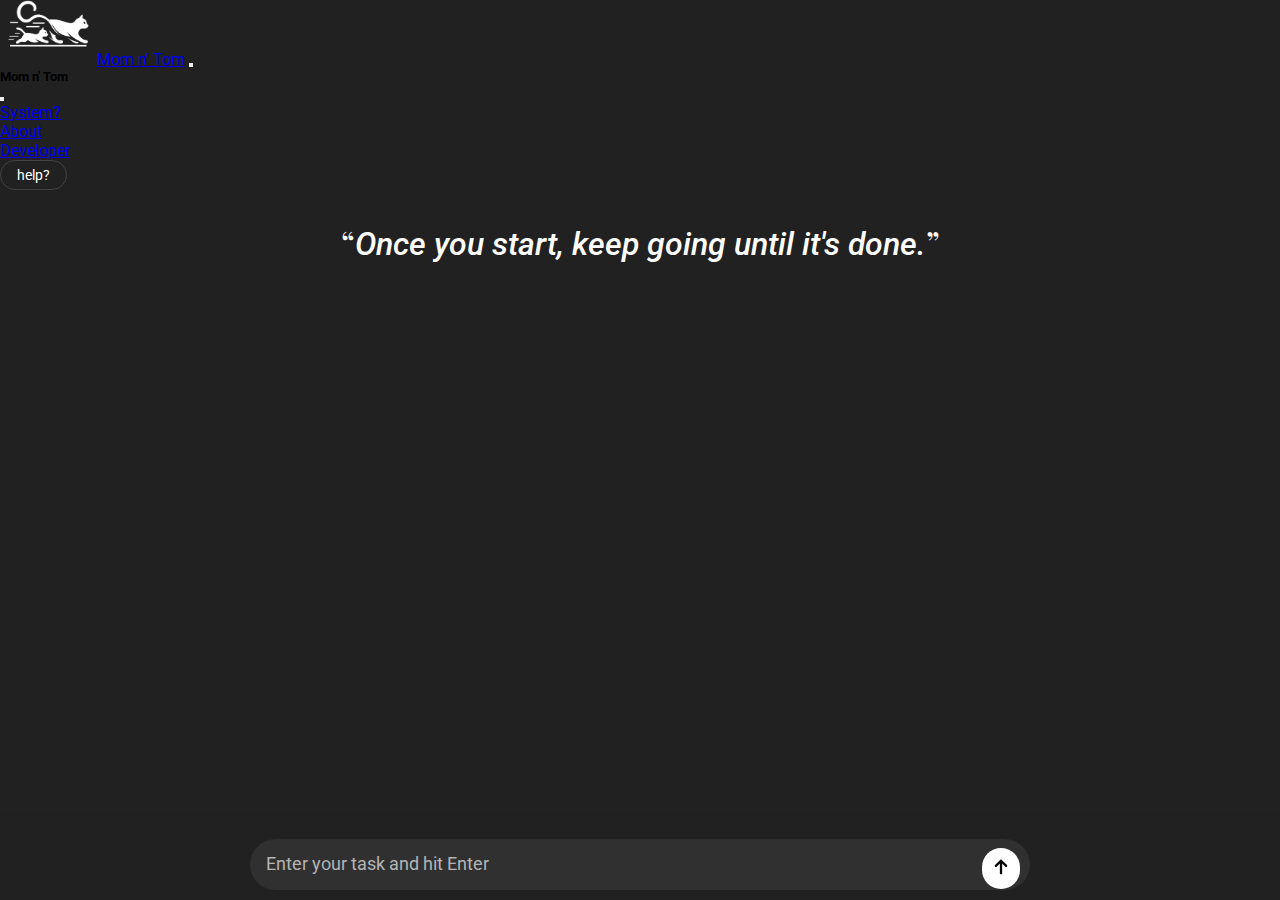
<file: index.html>
<!DOCTYPE html>
<html lang="en">
  <head>
    <meta charset="UTF-8" />
    <meta name="viewport" content="width=device-width, initial-scale=1.0" />
    <title>Mom n' Tom</title>
    <link
      rel="apple-touch-icon"
      sizes="180x180"
      href="assets/favicon_io/apple-touch-icon.png"
    />
    <link
      rel="icon"
      type="image/png"
      sizes="32x32"
      href="assets/favicon_io/favicon-32x32.png"
    />
    <link
      rel="icon"
      type="image/png"
      sizes="16x16"
      href="assets/favicon_io/favicon-16x16.png"
    />
    <link rel="manifest" href="assets/favicon_io/site.webmanifest" />
    <link rel="stylesheet" href="styles/styles.css" />
    <link
      href="https://cdn.jsdelivr.net/npm/bootstrap@5.2.3/dist/css/bootstrap.min.css"
      rel="stylesheet"
      integrity="sha384-rbsA2VBKQhggwzxH7pPCaAqO46MgnOM80zW1RWuH61DGLwZJEdK2Kadq2F9CUG65"
      crossorigin="anonymous"
    />
  </head>
  <body class="body">
    <nav class="navbar navbar-expand-lg navbar-dark bg-transparent">
      <div class="container">
        <a class="navbar-brand fs-4" href="index.html">
          <img class="logo" src="assets/momntom.png" alt="mom n' tom logo" />Mom
          n' Tom</a
        >
        <button
          class="navbar-toggler shadow-none border-0"
          type="button"
          data-bs-toggle="offcanvas"
          data-bs-target="#offcanvasNavbar"
          aria-controls="offcanvasNavbar"
          aria-label="Open"
        >
          <span class="navbar-toggler-icon"></span>
        </button>
        <div
          class="sidebar offcanvas offcanvas-start"
          tabindex="-1"
          id="offcanvasNavbar"
          aria-labelledby="offcanvasNavbarLabel"
        >
          <div class="offcanvas-header text-white border-bottom">
            <h5 class="offcanvas-title" id="offcanvasNavbarLabel">
              Mom n' Tom
            </h5>
            <button
              type="button"
              class="btn-close btn-close-white shadow-none"
              data-bs-dismiss="offcanvas"
              aria-label="Close"
            ></button>
          </div>
          <div class="offcanvas-body">
            <ul class="navbar-nav align-item-center flex-grow-1">
              <li class="nav-item mx-2">
                <a class="nav-link" href="system.html">System?</a>
              </li>
              <li class="nav-item mx-2">
                <a class="nav-link" href="about.html">About</a>
              </li>
              <li class="nav-item mx-2">
                <a class="nav-link" href="developer.html">Developer</a>
              </li>
            </ul>
            <div
              class="d-inline-flex align-item-center justify-content-center gap-3"
            >
              <a href="guide.html" class="chip-btn">help?</a>
            </div>
          </div>
        </div>
      </div>
    </nav>
    <h1 class="quote text-center">
      &#x201C;<i>That one fancy quote</i>&#x201D;
    </h1>
    <div class="container d-flex flex-column align-items-center ul-container">
      <ul id="todo-list" class="todo-list"></ul>
      <button type="button" id="uncheck-all" class="uncheck-btn">Uncheck All</button>
    </div>
    <div class="form-container">
      <form class="todo-form">
        <input
          type="text"
          id="todo-input"
          placeholder="Enter your task and hit Enter"
          autocomplete="off"
        />
        <button type="submit" id="add-button" aria-label="submit">
          <svg
            width="32"
            height="32"
            viewBox="0 0 32 32"
            fill="none"
            xmlns="http://www.w3.org/2000/svg"
            class="icon-2xl"
          >
            <path
              fill-rule="evenodd"
              clip-rule="evenodd"
              d="M15.1918 8.90615C15.6381 8.45983 16.3618 8.45983 16.8081 8.90615L21.9509 14.049C22.3972 14.4953 22.3972 15.2189 21.9509 15.6652C21.5046 16.1116 20.781 16.1116 20.3347 15.6652L17.1428 12.4734V22.2857C17.1428 22.9169 16.6311 23.4286 15.9999 23.4286C15.3688 23.4286 14.8571 22.9169 14.8571 22.2857V12.4734L11.6652 15.6652C11.2189 16.1116 10.4953 16.1116 10.049 15.6652C9.60265 15.2189 9.60265 14.4953 10.049 14.049L15.1918 8.90615Z"
              fill="currentColor"
            ></path>
          </svg>
        </button>
      </form>
    </div>
    <script src="scripts/main.js" defer></script>
    <script
      src="https://cdn.jsdelivr.net/npm/bootstrap@5.2.3/dist/js/bootstrap.bundle.min.js"
      integrity="sha384-kenU1KFdBIe4zVF0s0G1M5b4hcpxyD9F7jL+jjXkk+Q2h455rYXK/7HAuoJl+0I4"
      crossorigin="anonymous"
    ></script>
  </body>
</html>
</file>
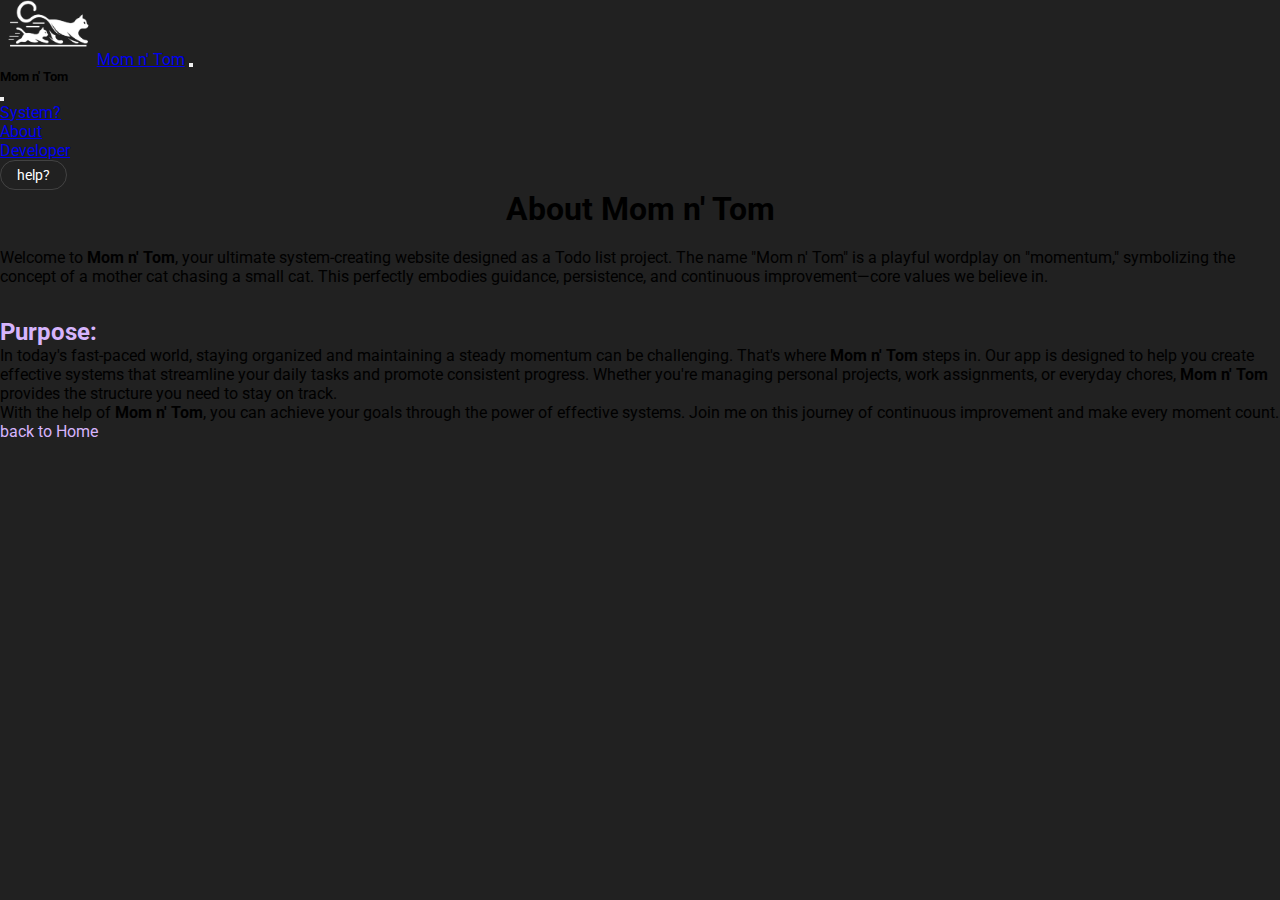
<file: about.html>
<!DOCTYPE html>
<html lang="en">
  <head>
    <meta charset="UTF-8" />
    <meta name="viewport" content="width=device-width, initial-scale=1.0" />
    <title>About - Mom n' Tom</title>
    <link
      rel="apple-touch-icon"
      sizes="180x180"
      href="assets/favicon_io/apple-touch-icon.png"
    />
    <link
      rel="icon"
      type="image/png"
      sizes="32x32"
      href="assets/favicon_io/favicon-32x32.png"
    />
    <link
      rel="icon"
      type="image/png"
      sizes="16x16"
      href="assets/favicon_io/favicon-16x16.png"
    />
    <link rel="manifest" href="assets/favicon_io/site.webmanifest" />
    <link rel="stylesheet" href="styles/styles.css" />
    <link rel="stylesheet" href="styles/pages.css" />
    <link
      href="https://cdn.jsdelivr.net/npm/bootstrap@5.2.3/dist/css/bootstrap.min.css"
      rel="stylesheet"
      integrity="sha384-rbsA2VBKQhggwzxH7pPCaAqO46MgnOM80zW1RWuH61DGLwZJEdK2Kadq2F9CUG65"
      crossorigin="anonymous"
    />
  </head>
  <body class="body">
    <nav class="navbar navbar-expand-lg navbar-dark bg-transparent">
      <div class="container">
        <a class="navbar-brand fs-4" href="index.html">
          <img class="logo" src="assets/momntom.png" alt="mom n' tom logo" />Mom
          n' Tom</a
        >
        <button
          class="navbar-toggler shadow-none border-0"
          type="button"
          data-bs-toggle="offcanvas"
          data-bs-target="#offcanvasNavbar"
          aria-controls="offcanvasNavbar"
          aria-label="Open"
        >
          <span class="navbar-toggler-icon"></span>
        </button>
        <div
          class="sidebar offcanvas offcanvas-start"
          tabindex="-1"
          id="offcanvasNavbar"
          aria-labelledby="offcanvasNavbarLabel"
        >
          <div class="offcanvas-header text-white border-bottom">
            <h5 class="offcanvas-title" id="offcanvasNavbarLabel">
              Mom n' Tom
            </h5>
            <button
              type="button"
              class="btn-close btn-close-white shadow-none"
              data-bs-dismiss="offcanvas"
              aria-label="Close"
            ></button>
          </div>
          <div class="offcanvas-body">
            <ul class="navbar-nav align-item-center flex-grow-1">
              <li class="nav-item mx-2">
                <a class="nav-link" href="system.html">System?</a>
              </li>
              <li class="nav-item mx-2">
                <a class="nav-link" href="about.html">About</a>
              </li>
              <li class="nav-item mx-2">
                <a class="nav-link" href="developer.html">Developer</a>
              </li>
            </ul>
            <div
              class="d-inline-flex align-item-center justify-content-center gap-3"
            >
              <a href="guide.html" class="chip-btn">help?</a>
            </div>
          </div>
        </div>
      </div>
    </nav>
    <div class="container text-white">
      <h1 class="title">About Mom n' Tom</h1>
      <p>
        Welcome to <strong>Mom n' Tom</strong>, your ultimate system-creating
        website designed as a Todo list project. The name "Mom n' Tom" is a
        playful wordplay on "momentum," symbolizing the concept of a mother cat
        chasing a small cat. This perfectly embodies guidance, persistence, and
        continuous improvement—core values we believe in.
      </p>
      <h2 class="section-title">Purpose:</h2>
      <p>
        In today's fast-paced world, staying organized and maintaining a steady
        momentum can be challenging. That's where
        <strong>Mom n' Tom</strong> steps in. Our app is designed to help you
        create effective systems that streamline your daily tasks and promote
        consistent progress. Whether you're managing personal projects, work
        assignments, or everyday chores, <strong>Mom n' Tom</strong> provides
        the structure you need to stay on track.
      </p>
      <p>
        With the help of <strong>Mom n' Tom</strong>, you can achieve your goals
        through the power of effective systems. Join me on this journey of
        continuous improvement and make every moment count. <a class="guide-link" href="index.html">back to Home</a>
      </p>
      <script src="scripts/main.js" defer></script>
      <script
        src="https://cdn.jsdelivr.net/npm/bootstrap@5.2.3/dist/js/bootstrap.bundle.min.js"
        integrity="sha384-kenU1KFdBIe4zVF0s0G1M5b4hcpxyD9F7jL+jjXkk+Q2h455rYXK/7HAuoJl+0I4"
        crossorigin="anonymous"
      ></script>
    </div>
  </body>
</html>
</file>
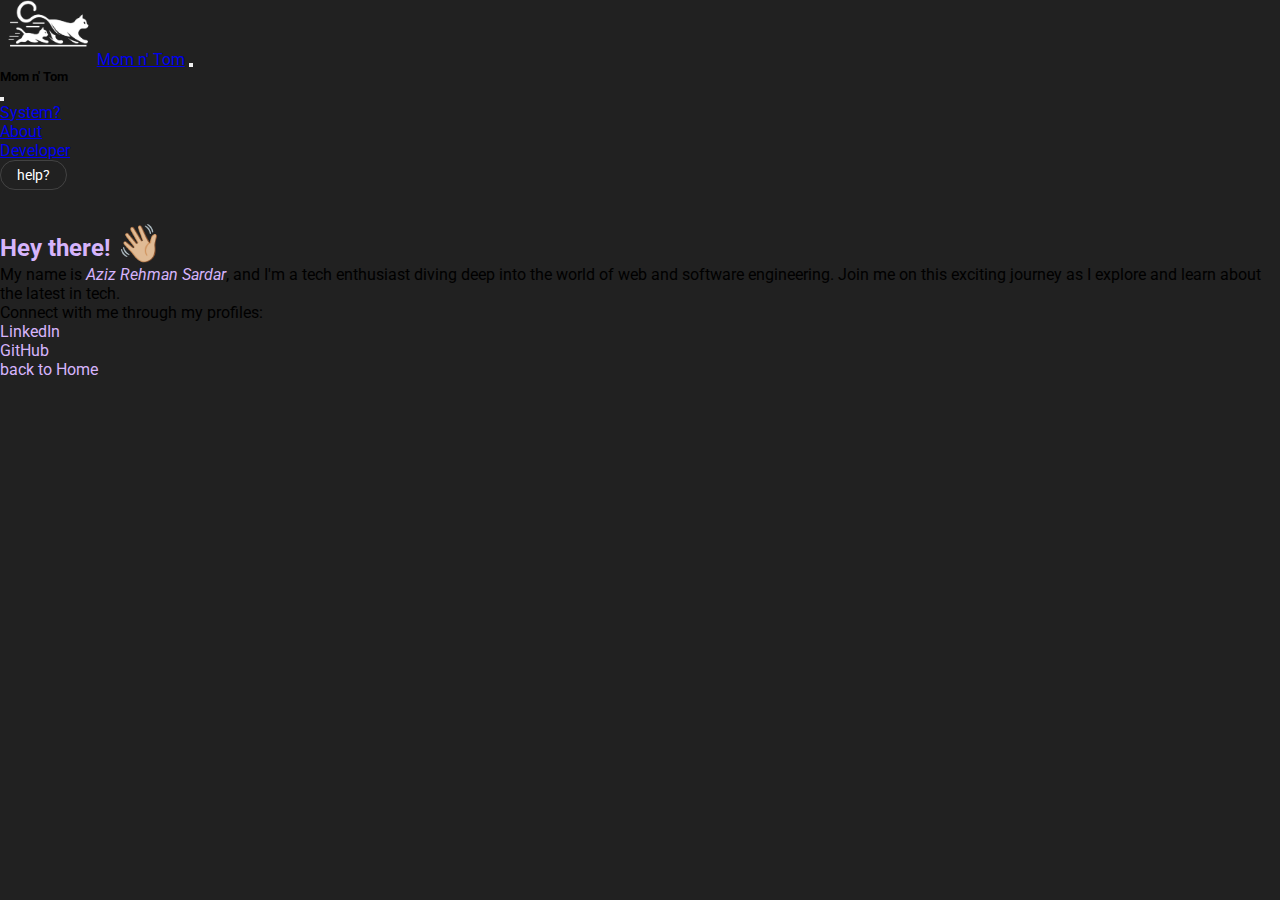
<file: developer.html>
<!DOCTYPE html>
<html lang="en">
  <head>
    <meta charset="UTF-8" />
    <meta name="viewport" content="width=device-width, initial-scale=1.0" />
    <title>Systems - Mom n'Tom</title>
    <link
      rel="apple-touch-icon"
      sizes="180x180"
      href="assets/favicon_io/apple-touch-icon.png"
    />
    <link
      rel="icon"
      type="image/png"
      sizes="32x32"
      href="assets/favicon_io/favicon-32x32.png"
    />
    <link
      rel="icon"
      type="image/png"
      sizes="16x16"
      href="assets/favicon_io/favicon-16x16.png"
    />
    <link rel="manifest" href="assets/favicon_io/site.webmanifest" />
    <link rel="stylesheet" href="styles/styles.css" />
    <link rel="stylesheet" href="styles/pages.css" />
    <link
      href="https://cdn.jsdelivr.net/npm/bootstrap@5.2.3/dist/css/bootstrap.min.css"
      rel="stylesheet"
      integrity="sha384-rbsA2VBKQhggwzxH7pPCaAqO46MgnOM80zW1RWuH61DGLwZJEdK2Kadq2F9CUG65"
      crossorigin="anonymous"
    />
  </head>
  <body class="body">
    <nav class="navbar navbar-expand-lg navbar-dark bg-transparent">
      <div class="container">
        <a class="navbar-brand fs-4" href="index.html">
          <img class="logo" src="assets/momntom.png" alt="mom n' tom logo" />Mom
          n' Tom</a
        >
        <button
          class="navbar-toggler shadow-none border-0"
          type="button"
          data-bs-toggle="offcanvas"
          data-bs-target="#offcanvasNavbar"
          aria-controls="offcanvasNavbar"
          aria-label="Open"
        >
          <span class="navbar-toggler-icon"></span>
        </button>
        <div
          class="sidebar offcanvas offcanvas-start"
          tabindex="-1"
          id="offcanvasNavbar"
          aria-labelledby="offcanvasNavbarLabel"
        >
          <div class="offcanvas-header text-white border-bottom">
            <h5 class="offcanvas-title" id="offcanvasNavbarLabel">
              Mom n' Tom
            </h5>
            <button
              type="button"
              class="btn-close btn-close-white shadow-none"
              data-bs-dismiss="offcanvas"
              aria-label="Close"
            ></button>
          </div>
          <div class="offcanvas-body">
            <ul class="navbar-nav align-item-center flex-grow-1">
              <li class="nav-item mx-2">
                <a class="nav-link" href="system.html">System?</a>
              </li>
              <li class="nav-item mx-2">
                <a class="nav-link" href="about.html">About</a>
              </li>
              <li class="nav-item mx-2">
                <a class="nav-link" href="developer.html">Developer</a>
              </li>
            </ul>
            <div
              class="d-inline-flex align-item-center justify-content-center gap-3"
            >
              <a href="guide.html" class="chip-btn">help?</a>
            </div>
          </div>
        </div>
      </div>
    </nav>
    <div class="container text-white">
      <h1 class="section-title">
        Hey there! <span class="hand-wave" id="hand">👋🏼</span>
      </h1>
      <p>
        My name is <i class="highlight">Aziz Rehman Sardar</i>, and I'm a tech
        enthusiast diving deep into the world of web and software engineering.
        Join me on this exciting journey as I explore and learn about the latest
        in tech.
      </p>
      <p>Connect with me through my profiles:</p>
      <ul>
        <li>
          <a
            class="guide-link"
            href="https://www.linkedin.com/in/aziz-rehman-sardar/"
            target="_blank"
            rel="noopener noreferrer"
            >LinkedIn</a
          >
        </li>
        <li>
          <a
            class="guide-link"
            href="https://github.com/find-aziz/"
            target="_blank"
            rel="noopener noreferrer"
            >GitHub</a
          >
        </li>
        <li>
          <a class="guide-link" href="index.html">back to Home</a>
        </li>
      </ul>
    </div>
    <script src="scripts/main.js" defer></script>
    <script
      src="https://cdn.jsdelivr.net/npm/bootstrap@5.2.3/dist/js/bootstrap.bundle.min.js"
      integrity="sha384-kenU1KFdBIe4zVF0s0G1M5b4hcpxyD9F7jL+jjXkk+Q2h455rYXK/7HAuoJl+0I4"
      crossorigin="anonymous"
    ></script>
  </body>
</html>
</file>
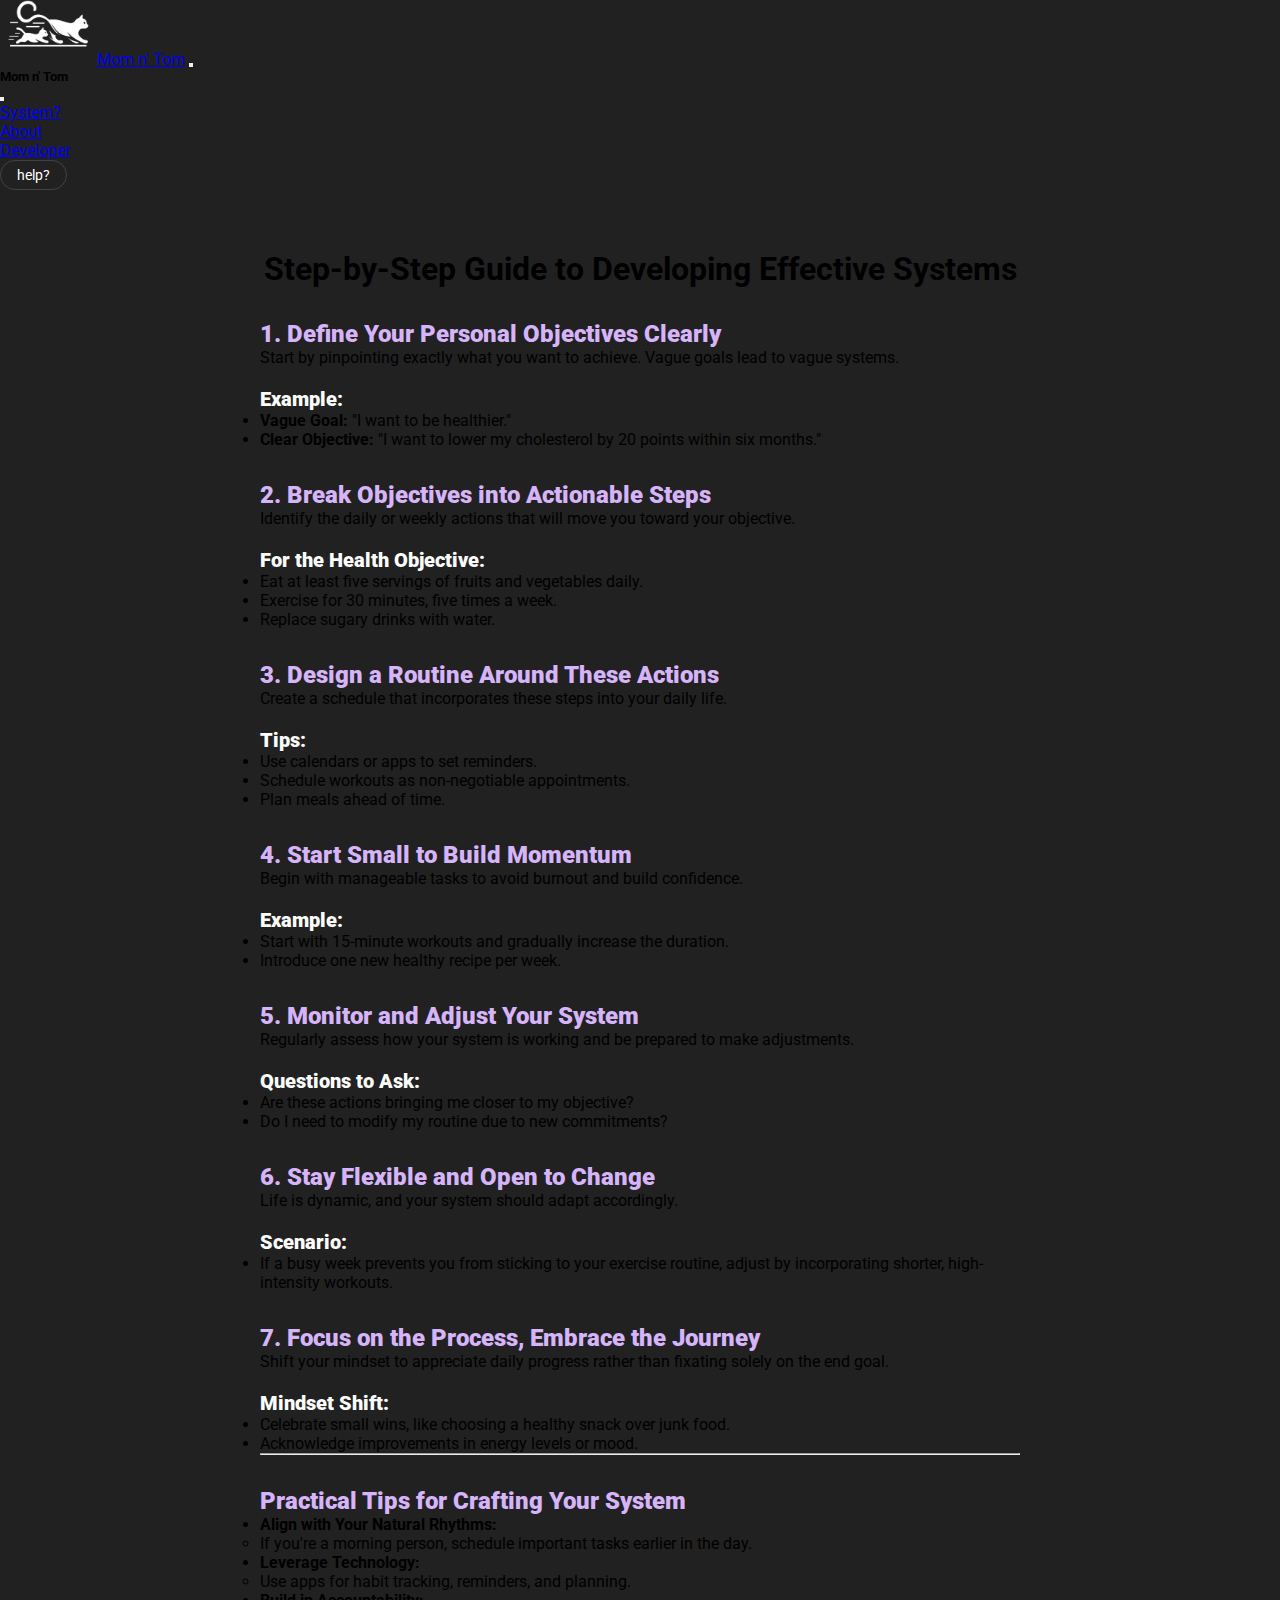
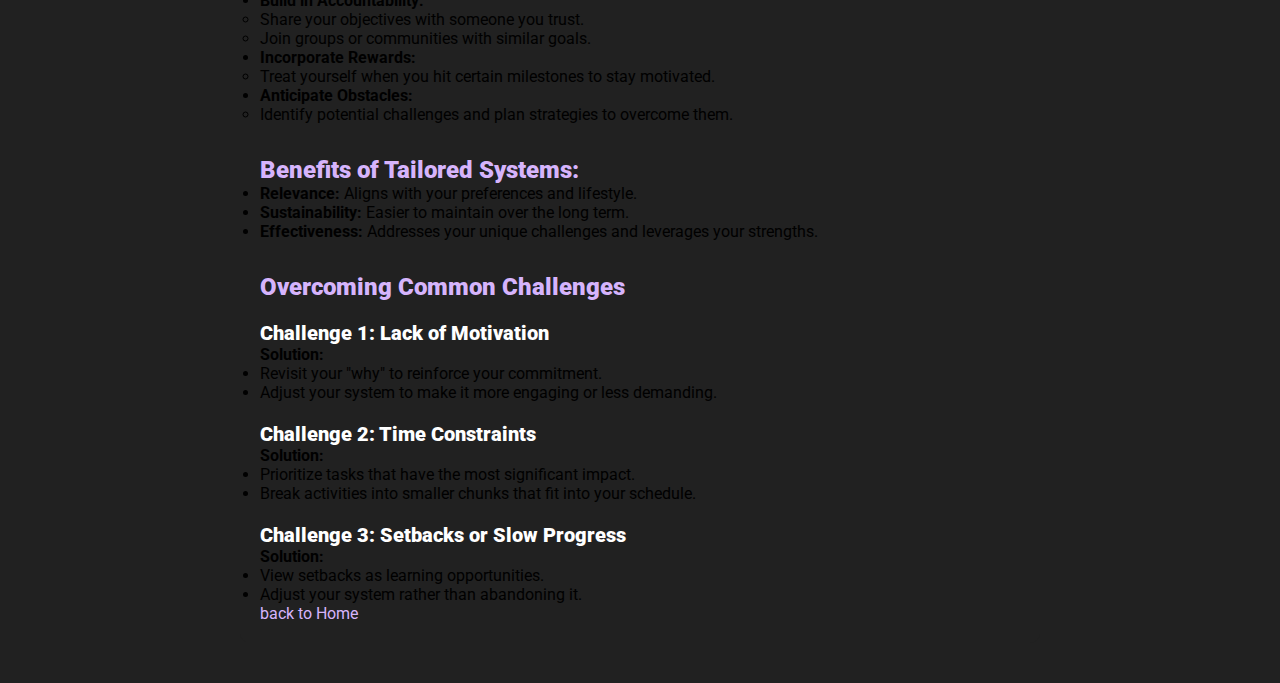
<file: guide.html>
<!DOCTYPE html>
<html lang="en">
  <head>
    <meta charset="UTF-8" />
    <meta name="viewport" content="width=device-width, initial-scale=1.0" />
    <title>help - Mom n'Tom</title>
    <link
      rel="apple-touch-icon"
      sizes="180x180"
      href="assets/favicon_io/apple-touch-icon.png"
    />
    <link
      rel="icon"
      type="image/png"
      sizes="32x32"
      href="assets/favicon_io/favicon-32x32.png"
    />
    <link
      rel="icon"
      type="image/png"
      sizes="16x16"
      href="assets/favicon_io/favicon-16x16.png"
    />
    <link rel="manifest" href="assets/favicon_io/site.webmanifest" />
    <link rel="stylesheet" href="styles/styles.css" />
    <link rel="stylesheet" href="styles/pages.css" />
    <link
      href="https://cdn.jsdelivr.net/npm/bootstrap@5.2.3/dist/css/bootstrap.min.css"
      rel="stylesheet"
      integrity="sha384-rbsA2VBKQhggwzxH7pPCaAqO46MgnOM80zW1RWuH61DGLwZJEdK2Kadq2F9CUG65"
      crossorigin="anonymous"
    />
  </head>
  <body class="body">
    <nav class="navbar navbar-expand-lg navbar-dark bg-transparent">
      <div class="container">
        <a class="navbar-brand fs-4" href="index.html">
          <img class="logo" src="assets/momntom.png" alt="mom n' tom logo" />Mom
          n' Tom</a
        >
        <button
          class="navbar-toggler shadow-none border-0"
          type="button"
          data-bs-toggle="offcanvas"
          data-bs-target="#offcanvasNavbar"
          aria-controls="offcanvasNavbar"
          aria-label="Open"
        >
          <span class="navbar-toggler-icon"></span>
        </button>
        <div
          class="sidebar offcanvas offcanvas-start"
          tabindex="-1"
          id="offcanvasNavbar"
          aria-labelledby="offcanvasNavbarLabel"
        >
          <div class="offcanvas-header text-white border-bottom">
            <h5 class="offcanvas-title" id="offcanvasNavbarLabel">
              Mom n' Tom
            </h5>
            <button
              type="button"
              class="btn-close btn-close-white shadow-none"
              data-bs-dismiss="offcanvas"
              aria-label="Close"
            ></button>
          </div>
          <div class="offcanvas-body">
            <ul class="navbar-nav align-item-center flex-grow-1">
              <li class="nav-item mx-2">
                <a class="nav-link" href="system.html">System?</a>
              </li>
              <li class="nav-item mx-2">
                <a class="nav-link" href="about.html">About</a>
              </li>
              <li class="nav-item mx-2">
                <a class="nav-link" href="developer.html">Developer</a>
              </li>
            </ul>
            <div
              class="d-inline-flex align-item-center justify-content-center gap-3"
            >
              <a href="guide.html" class="chip-btn">help?</a>
            </div>
          </div>
        </div>
      </div>
    </nav>
    <div class="container content-wrapper text-white">
      <div class="row justify-content-center">
        <div class="col-12">
          <h1 class="title">
            Step-by-Step Guide to Developing Effective Systems
          </h1>
        </div>
        <div class="col-md-4">
          <h3 class="section-title">
            <strong>1. Define Your Personal Objectives Clearly</strong>
          </h3>
          <p>
            Start by pinpointing exactly what you want to achieve. Vague goals
            lead to vague systems.
          </p>
          <p class="sub-heading"><strong>Example:</strong></p>
          <ul>
            <li><strong>Vague Goal:</strong> "I want to be healthier."</li>
            <li>
              <strong>Clear Objective:</strong> "I want to lower my cholesterol
              by 20 points within six months."
            </li>
          </ul>
        </div>
        <div class="col-md-4">
          <h3 class="section-title">
            <strong>2. Break Objectives into Actionable Steps</strong>
          </h3>
          <p>
            Identify the daily or weekly actions that will move you toward your
            objective.
          </p>
          <p class="sub-heading"><strong>For the Health Objective:</strong></p>
          <ul>
            <li>Eat at least five servings of fruits and vegetables daily.</li>
            <li>Exercise for 30 minutes, five times a week.</li>
            <li>Replace sugary drinks with water.</li>
          </ul>
        </div>
        <div class="col-md-4">
          <h3 class="section-title">
            <strong>3. Design a Routine Around These Actions</strong>
          </h3>
          <p>
            Create a schedule that incorporates these steps into your daily
            life.
          </p>
          <p class="sub-heading"><strong>Tips:</strong></p>
          <ul>
            <li>Use calendars or apps to set reminders.</li>
            <li>Schedule workouts as non-negotiable appointments.</li>
            <li>Plan meals ahead of time.</li>
          </ul>
        </div>
        <div class="col-md-3">
          <h3 class="section-title">
            <strong>4. Start Small to Build Momentum</strong>
          </h3>
          <p>
            Begin with manageable tasks to avoid burnout and build confidence.
          </p>
          <p class="sub-heading"><strong>Example:</strong></p>
          <ul>
            <li>
              Start with 15-minute workouts and gradually increase the duration.
            </li>
            <li>Introduce one new healthy recipe per week.</li>
          </ul>
        </div>
        <div class="col-md-3">
          <h3 class="section-title">
            <strong>5. Monitor and Adjust Your System</strong>
          </h3>
          <p>
            Regularly assess how your system is working and be prepared to make
            adjustments.
          </p>
          <p class="sub-heading"><strong>Questions to Ask:</strong></p>
          <ul>
            <li>Are these actions bringing me closer to my objective?</li>
            <li>Do I need to modify my routine due to new commitments?</li>
          </ul>
        </div>
        <div class="col-md-3">
          <h3 class="section-title">
            <strong>6. Stay Flexible and Open to Change</strong>
          </h3>
          <p>Life is dynamic, and your system should adapt accordingly.</p>
          <p class="sub-heading"><strong>Scenario:</strong></p>
          <ul>
            <li>
              If a busy week prevents you from sticking to your exercise
              routine, adjust by incorporating shorter, high-intensity workouts.
            </li>
          </ul>
        </div>
        <div class="col-md-3">
          <h3 class="section-title">
            <strong>7. Focus on the Process, Embrace the Journey</strong>
          </h3>
          <p>
            Shift your mindset to appreciate daily progress rather than fixating
            solely on the end goal.
          </p>
          <p class="sub-heading"><strong>Mindset Shift:</strong></p>
          <ul>
            <li>
              Celebrate small wins, like choosing a healthy snack over junk
              food.
            </li>
            <li>Acknowledge improvements in energy levels or mood.</li>
          </ul>
        </div>
        <hr />
        <div class="col-md-6">
          <h2 class="section-title">
            <strong>Practical Tips for Crafting Your System</strong>
          </h2>
          <ul>
            <li>
              <p><strong>Align with Your Natural Rhythms:</strong></p>
              <ul>
                <li>
                  If you're a morning person, schedule important tasks earlier
                  in the day.
                </li>
              </ul>
            </li>
            <li>
              <p><strong>Leverage Technology:</strong></p>
              <ul>
                <li>Use apps for habit tracking, reminders, and planning.</li>
              </ul>
            </li>
            <li>
              <p><strong>Build in Accountability:</strong></p>
              <ul>
                <li>Share your objectives with someone you trust.</li>
                <li>Join groups or communities with similar goals.</li>
              </ul>
            </li>
            <li>
              <p><strong>Incorporate Rewards:</strong></p>
              <ul>
                <li>
                  Treat yourself when you hit certain milestones to stay
                  motivated.
                </li>
              </ul>
            </li>
            <li>
              <p><strong>Anticipate Obstacles:</strong></p>
              <ul>
                <li>
                  Identify potential challenges and plan strategies to overcome
                  them.
                </li>
              </ul>
            </li>
          </ul>
          <h3 class="section-title">
            <strong>Benefits of Tailored Systems:</strong>
          </h3>
          <ul>
            <li>
              <strong>Relevance:</strong> Aligns with your preferences and
              lifestyle.
            </li>
            <li>
              <strong>Sustainability:</strong> Easier to maintain over the long
              term.
            </li>
            <li>
              <strong>Effectiveness:</strong> Addresses your unique challenges
              and leverages your strengths.
            </li>
          </ul>
        </div>
        <div class="col-md-6">
          <h2 class="section-title">
            <strong>Overcoming Common Challenges</strong>
          </h2>
          <h3 class="sub-heading">
            <strong>Challenge 1: Lack of Motivation</strong>
          </h3>
          <p><strong>Solution:</strong></p>
          <ul>
            <li>Revisit your "why" to reinforce your commitment.</li>
            <li>
              Adjust your system to make it more engaging or less demanding.
            </li>
          </ul>
          <h3 class="sub-heading">
            <strong>Challenge 2: Time Constraints</strong>
          </h3>
          <p><strong>Solution:</strong></p>
          <ul>
            <li>Prioritize tasks that have the most significant impact.</li>
            <li>
              Break activities into smaller chunks that fit into your schedule.
            </li>
          </ul>
          <h3 class="sub-heading">
            <strong>Challenge 3: Setbacks or Slow Progress</strong>
          </h3>
          <p><strong>Solution:</strong></p>
          <ul>
            <li>View setbacks as learning opportunities.</li>
            <li>Adjust your system rather than abandoning it.</li>
          </ul>
        </div>
        <a class="col-md-6 text-center guide-link" href="index.html">back to Home</a>
      </div>
    </div>
    <script src="scripts/main.js" defer></script>
    <script
      src="https://cdn.jsdelivr.net/npm/bootstrap@5.2.3/dist/js/bootstrap.bundle.min.js"
      integrity="sha384-kenU1KFdBIe4zVF0s0G1M5b4hcpxyD9F7jL+jjXkk+Q2h455rYXK/7HAuoJl+0I4"
      crossorigin="anonymous"
    ></script>
  </body>
</html>
</file>
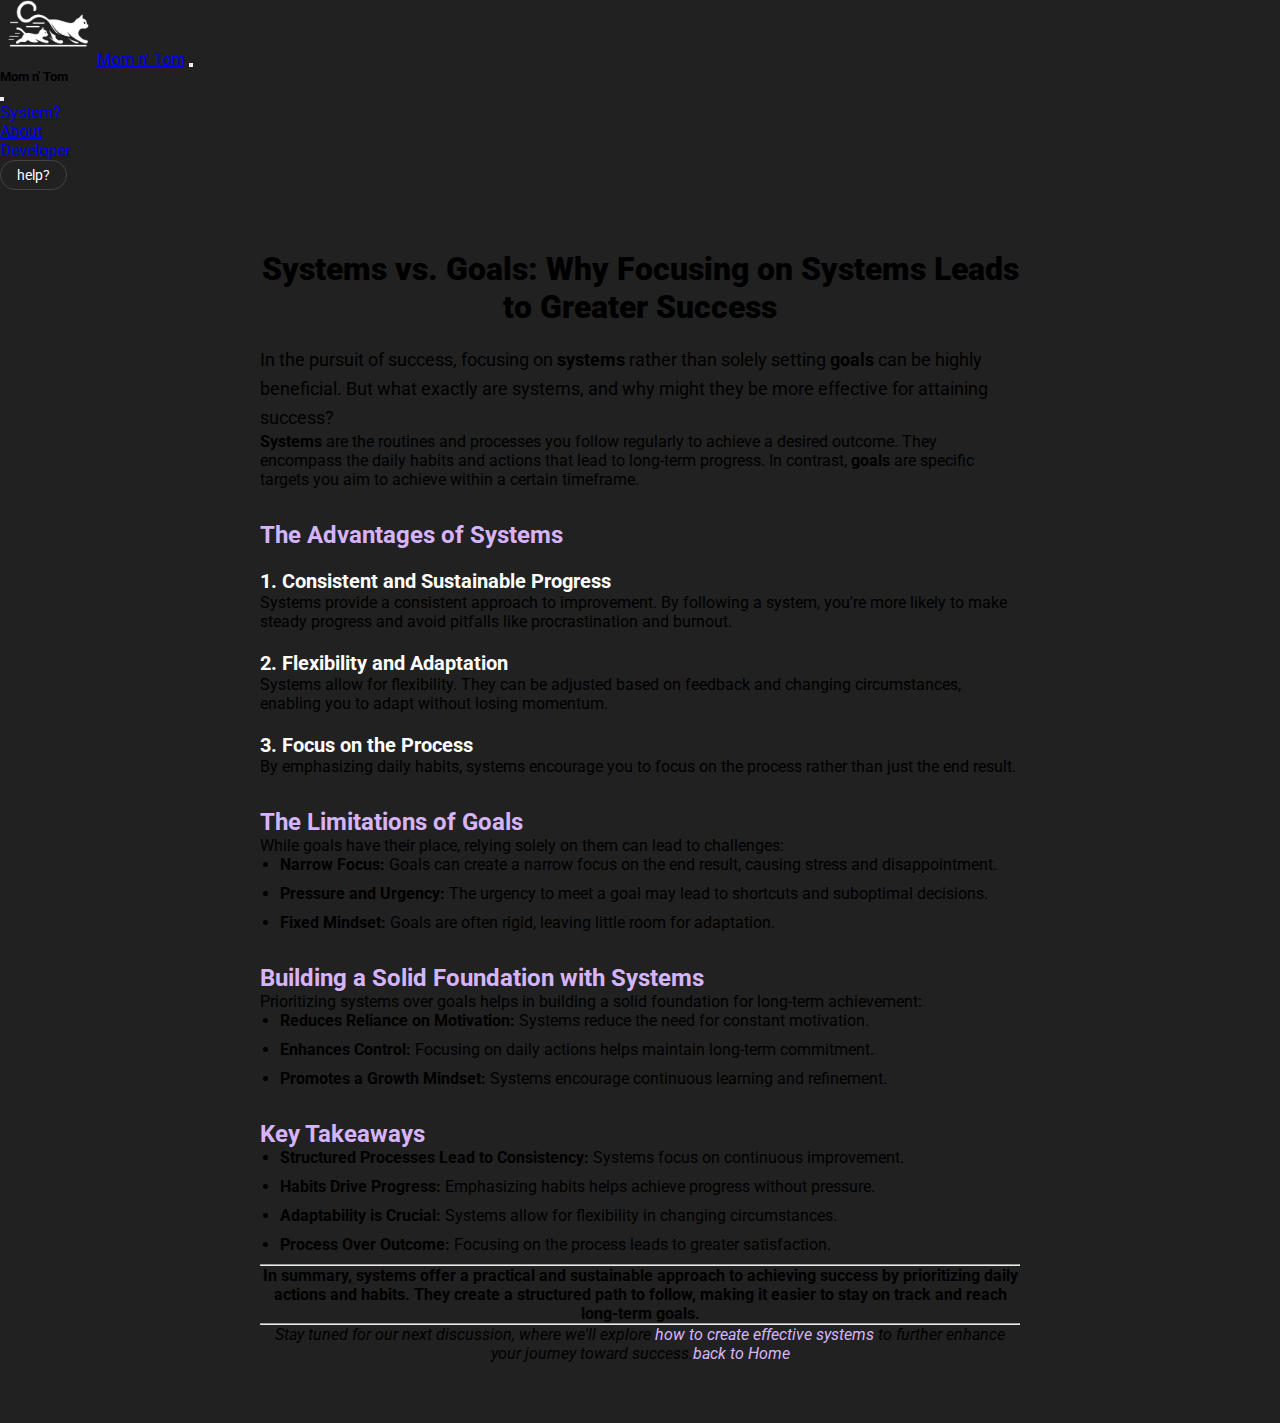
<file: system.html>
<!DOCTYPE html>
<html lang="en">
  <head>
    <meta charset="UTF-8" />
    <meta name="viewport" content="width=device-width, initial-scale=1.0" />
    <title>Systems - Mom n'Tom</title>
    <link
      rel="apple-touch-icon"
      sizes="180x180"
      href="assets/favicon_io/apple-touch-icon.png"
    />
    <link
      rel="icon"
      type="image/png"
      sizes="32x32"
      href="assets/favicon_io/favicon-32x32.png"
    />
    <link
      rel="icon"
      type="image/png"
      sizes="16x16"
      href="assets/favicon_io/favicon-16x16.png"
    />
    <link rel="manifest" href="assets/favicon_io/site.webmanifest" />
    <link rel="stylesheet" href="styles/styles.css" />
    <link rel="stylesheet" href="styles/pages.css" />
    <link
      href="https://cdn.jsdelivr.net/npm/bootstrap@5.2.3/dist/css/bootstrap.min.css"
      rel="stylesheet"
      integrity="sha384-rbsA2VBKQhggwzxH7pPCaAqO46MgnOM80zW1RWuH61DGLwZJEdK2Kadq2F9CUG65"
      crossorigin="anonymous"
    />
  </head>
  <body class="body">
    <nav class="navbar navbar-expand-lg navbar-dark bg-transparent">
      <div class="container">
        <a class="navbar-brand fs-4" href="index.html">
          <img class="logo" src="assets/momntom.png" alt="mom n' tom logo" />Mom
          n' Tom</a
        >
        <button
          class="navbar-toggler shadow-none border-0"
          type="button"
          data-bs-toggle="offcanvas"
          data-bs-target="#offcanvasNavbar"
          aria-controls="offcanvasNavbar"
          aria-label="Open"
        >
          <span class="navbar-toggler-icon"></span>
        </button>
        <div
          class="sidebar offcanvas offcanvas-start"
          tabindex="-1"
          id="offcanvasNavbar"
          aria-labelledby="offcanvasNavbarLabel"
        >
          <div class="offcanvas-header text-white border-bottom">
            <h5 class="offcanvas-title" id="offcanvasNavbarLabel">
              Mom n' Tom
            </h5>
            <button
              type="button"
              class="btn-close btn-close-white shadow-none"
              data-bs-dismiss="offcanvas"
              aria-label="Close"
            ></button>
          </div>
          <div class="offcanvas-body">
            <ul class="navbar-nav align-item-center flex-grow-1">
              <li class="nav-item mx-2">
                <a class="nav-link" href="system.html">System?</a>
              </li>
              <li class="nav-item mx-2">
                <a class="nav-link" href="about.html">About</a>
              </li>
              <li class="nav-item mx-2">
                <a class="nav-link" href="developer.html">Developer</a>
              </li>
            </ul>
            <div
              class="d-inline-flex align-item-center justify-content-center gap-3"
            >
              <a href="guide.html" class="chip-btn">help?</a>
            </div>
          </div>
        </div>
      </div>
    </nav>
    <div class="container content-wrapper text-white">
      <h1 class="title">
        <strong
          >Systems vs. Goals: Why Focusing on Systems Leads to Greater
          Success</strong
        >
      </h1>
      <p class="intro">
        In the pursuit of success, focusing on <strong>systems</strong> rather
        than solely setting <strong>goals</strong> can be highly beneficial. But
        what exactly are systems, and why might they be more effective for
        attaining success?
      </p>
      <p>
        <strong>Systems</strong> are the routines and processes you follow
        regularly to achieve a desired outcome. They encompass the daily habits
        and actions that lead to long-term progress. In contrast,
        <strong>goals</strong> are specific targets you aim to achieve within a
        certain timeframe.
      </p>
      <div class="row">
        <div class="col-md-6">
          <h2 class="section-title">The Advantages of Systems</h2>
          <h3 class="sub-heading">1. Consistent and Sustainable Progress</h3>
          <p>
            Systems provide a consistent approach to improvement. By following a
            system, you're more likely to make steady progress and avoid
            pitfalls like procrastination and burnout.
          </p>
          <h3 class="sub-heading">2. Flexibility and Adaptation</h3>
          <p>
            Systems allow for flexibility. They can be adjusted based on
            feedback and changing circumstances, enabling you to adapt without
            losing momentum.
          </p>
          <h3 class="sub-heading">3. Focus on the Process</h3>
          <p>
            By emphasizing daily habits, systems encourage you to focus on the
            process rather than just the end result.
          </p>
        </div>
        <div class="col-md-6">
          <h2 class="section-title">The Limitations of Goals</h2>
          <p>
            While goals have their place, relying solely on them can lead to
            challenges:
          </p>
          <ul class="custom-list">
            <li>
              <strong>Narrow Focus:</strong> Goals can create a narrow focus on
              the end result, causing stress and disappointment.
            </li>
            <li>
              <strong>Pressure and Urgency:</strong> The urgency to meet a goal
              may lead to shortcuts and suboptimal decisions.
            </li>
            <li>
              <strong>Fixed Mindset:</strong> Goals are often rigid, leaving
              little room for adaptation.
            </li>
          </ul>
        </div>
        <div class="col-md-6">
          <h2 class="section-title">
            Building a Solid Foundation with Systems
          </h2>
          <p>
            Prioritizing systems over goals helps in building a solid foundation
            for long-term achievement:
          </p>

          <ul class="custom-list">
            <li>
              <strong>Reduces Reliance on Motivation:</strong> Systems reduce
              the need for constant motivation.
            </li>
            <li>
              <strong>Enhances Control:</strong> Focusing on daily actions helps
              maintain long-term commitment.
            </li>
            <li>
              <strong>Promotes a Growth Mindset:</strong> Systems encourage
              continuous learning and refinement.
            </li>
          </ul>
        </div>
        <div class="col-md-6">
          <h2 class="section-title">Key Takeaways</h2>
          <ul class="custom-list">
            <li>
              <strong>Structured Processes Lead to Consistency:</strong> Systems
              focus on continuous improvement.
            </li>
            <li>
              <strong>Habits Drive Progress:</strong> Emphasizing habits helps
              achieve progress without pressure.
            </li>
            <li>
              <strong>Adaptability is Crucial:</strong> Systems allow for
              flexibility in changing circumstances.
            </li>
            <li>
              <strong>Process Over Outcome:</strong> Focusing on the process
              leads to greater satisfaction.
            </li>
          </ul>
        </div>
      </div>
      <hr />
      <p class="summary">
        In summary, systems offer a practical and sustainable approach to
        achieving success by prioritizing daily actions and habits. They create
        a structured path to follow, making it easier to stay on track and reach
        long-term goals.
      </p>
      <hr />
      <p class="next-topic">
        <em
          >Stay tuned for our next discussion, where we'll explore
          <a class="guide-link" href="guide.html">how to create effective systems</a> to further
          enhance your journey toward success.</em
        ><a class="guide-link" href="index.html">back to Home</a>
      </p>
    </div>
    <script src="scripts/main.js" defer></script>
    <script
      src="https://cdn.jsdelivr.net/npm/bootstrap@5.2.3/dist/js/bootstrap.bundle.min.js"
      integrity="sha384-kenU1KFdBIe4zVF0s0G1M5b4hcpxyD9F7jL+jjXkk+Q2h455rYXK/7HAuoJl+0I4"
      crossorigin="anonymous"
    ></script>
  </body>
</html>
</file>
<file: styles/styles.css>
@import url("https://fonts.googleapis.com/css2?family=Roboto:ital,wght@0,100..900;1,100..900&display=swap");
@import url('https://fonts.googleapis.com/css2?family=Playfair+Display:wght@500;700&display=swap');
:root {
  --background: #212121;
  --text: #ffffff;
  --text-secondary: #5d5d5d;
  --text-tertiary: #b4b4b4;
  --primary: #303030;
  --secondary: #171717;
  --red: #fd0032;
  --accent: #f9e619;
  --blue: #1e90ff;
  --voilet: #d6b4fc;
}
* {
  margin: 0;
  padding: 0;
  box-sizing: border-box;
  font-family: "Roboto", serif;
}
.body {
  min-height: 100vh;
  background-color: var(--background);
}
.logo {
  width: auto;
  height: 50px;
  margin-bottom: 15px;
}
.chip-btn {
  color: var(--text);
  font-size: 0.875rem;
  padding: 6px 16px;
  border-radius: 100px;
  border: 1px solid hsl(0deg 0% 100% / 15%);
  text-decoration: none;
  cursor: pointer;
  display: inline-flex;
  align-items: center;
  transition: border 300ms;
}
.chip-btn:hover {
  color: var(--text);
  border: 1px solid var(--text);
}
.chip-btn:active {
  color: var(--text);
  border: 1px solid var(--text);
}
.navbar-nav {
  justify-content: end;
}
.quote {
  font-family: 'Playfair Display', serif; 
  font-size: 2rem; 
  font-weight: 500;
  text-align: center;
  color: var(--text);
  margin: 20px auto;
  padding: 10px;
  max-width: 80%;
}
.ul-container {
  padding-bottom: 80px;
}
.form-container {
  position: fixed;
  bottom: 0;
  left: 0;
  width: 100%;
  background: linear-gradient(to top, var(--background) 50%, transparent 100%);
  padding: 25px 0px 10px;
  display: flex;
  justify-content: center;
  z-index: 1000;
}
.todo-form {
  width: 61%;
  background-color: var(--primary);
  border-radius: 50px;
  padding: 4px 8px;
  position: relative;
}
#todo-input {
  box-sizing: border-box;
  width: 88%;
  background-color: transparent;
  padding: 12px 8px;
  font: inherit;
  color: var(--text);
  border: none;
}
#todo-input::placeholder {
  color: var(--text-tertiary);
  font-size: 1.1em;
}
#todo-input:focus {
  outline: none;
}
#add-button {
  background-color: var(--text);
  border: none;
  border-radius: 50px;
  padding: 3px;
  position: absolute;
  top: 9px;
  right: 10px;
}
.todo {
  background-color: var(--text-secondary);
  margin-bottom: 10px;
  padding: 0px 12px;
  display: flex;
  align-items: center;
  border-radius: 15px;
}
.todo-list {
  padding: 0;
  width: 70%;
}
.todo-text {
  padding: 15px;
  color: var(--text);
  padding-right: 0;
  flex-grow: 1;
  transition: 200ms ease;
  cursor: pointer;
}
.delete-button {
  padding: 5px;
  background-color: var(--text);
  border: none;
  border-radius: 50px;
  display: flex;
  justify-content: center;
  align-items: center;
  transition: 200ms ease;
}
.delete-button:hover {
  svg {
    fill: var(--red);
  }
}
.delete-button:active {
  svg {
    fill: var(--red);
  }
}
.custom-checkbox {
  border: 2px solid var(--text-tertiary);
  border-radius: 50%;
  min-height: 20px;
  min-width: 20px;
  display: flex;
  justify-content: center;
  align-items: center;
  flex-shrink: 0;
  transition: 200ms ease;
  cursor: pointer;
}
input[type="checkbox"]:checked ~ .custom-checkbox {
  border: 2px solid var(--blue);
  background-color: var(--blue);
}
input[type="checkbox"]:checked ~ .custom-checkbox svg {
  fill: var(--text);
}
input[type="checkbox"]:checked ~ .todo-text {
  color: var(--text-tertiary);
  text-decoration: line-through;
}
input[type="checkbox"] {
  display: none;
}
.uncheck-btn {
  background-color: var(--text);
  color: var(--secondary);
  border: none;
  padding: 10px 16px;
  font-size: 1rem;
  cursor: pointer;
  border-radius: 50px;
  transition: background 0.3s ease, border 0.3s ease, color 0.3s ease;
}

.uncheck-btn:hover {
  background-color: transparent;
  border: 1px solid var(--text);
  color: var(--text);
}
@media (max-width: 991px) {
  .sidebar {
    background-color: rgba(255, 255, 255, 0.15) !important;
    -webkit-backdrop-filter: blur(10px);
    backdrop-filter: blur(10px);
  }
  .offcanvas-body {
    font-size: 18px;
    display: flex;
    flex-direction: column;
    gap: 50px;
    align-items: center;
  }
  .navbar-nav {
    display: flex;
    align-items: center !important;
    justify-content: center !important;
  }
  .todo-form {
    width: 95%;
    padding: 8px 0px;
  }
  #todo-input {
    padding: 10px 12px;
  }
  #add-button {
    top: 11px;
  }
  .todo-list {
    padding: 0;
    width: 95%;
  }
}
@media (max-width: 768px) {
  .quote {
    font-size: 1.5rem; 
    max-width: 90%;
  }
}
@media (max-width: 480px) {
  html {
    font-size: 12pt;
  }
  .quote {
    font-size: 1.2rem;
  }
}
</file>
<file: styles/pages.css>
.content-wrapper {
  max-width: 800px;
  margin: 40px auto;
  padding: 20px;
  background-color: var(--background);
  border-radius: 10px;
}

.title {
  text-align: center;
  margin-bottom: 20px;
  font-size: 2rem;
}

.intro {
  font-size: 1.125rem; /* 18px */
  line-height: 1.6;
}

.section-title {
  margin-top: 2rem;
  color: var(--voilet);
  font-size: 1.5rem;
  font-weight: bold;
}

.sub-heading {
  margin-top: 1.25rem;
  font-size: 1.25rem; /* 20px */
  color: var(--text);
  font-weight: bold;
}

.custom-list {
  padding-left: 1.25rem; /* 20px */
  list-style-type: disc;
}

.custom-list li {
  margin-bottom: 0.625rem; /* 10px */
}

.summary {
  font-size: 1rem; /* 16px */
  font-weight: bold;
  text-align: center;
}

.next-topic {
  font-style: italic;
  text-align: center;
}

.guide-link {
  color: var(--voilet);
  text-decoration: none;
}

.guide-link:hover {
  color: var(--voilet);
  text-decoration: underline;
}
.highlight {
  color: var(--voilet);
}
.hand-wave {
  display: inline-block; /* Allows transform to work */
  font-size: 2.3rem;
  transform-origin: bottom center;
  animation: wave 0.6s infinite alternate ease-in-out;
}

@keyframes wave {
  0% { transform: rotate(0deg); }
  100% { transform: rotate(20deg); }
}
@media (max-width: 768px) {
  .content-wrapper {
    font-size: 1rem;
    max-width: 90%;
  }

  .title {
    font-size: 1.5rem;
  }

  .section-title {
    font-size: 1.25rem;
  }

  .sub-heading {
    font-size: 1.125rem;
  }
}

@media (max-width: 480px) {
  html {
    font-size: 12pt;
  }
  .hand-wave{
    font-size: 1.8rem;
  }
  .content-wrapper {
    padding: 15px;
  }

  .title {
    font-size: 1.25rem;
  }

  .intro {
    font-size: 1rem;
  }

  .section-title {
    font-size: 1.125rem;
  }

  .sub-heading {
    font-size: 1rem;
  }
}
</file>
